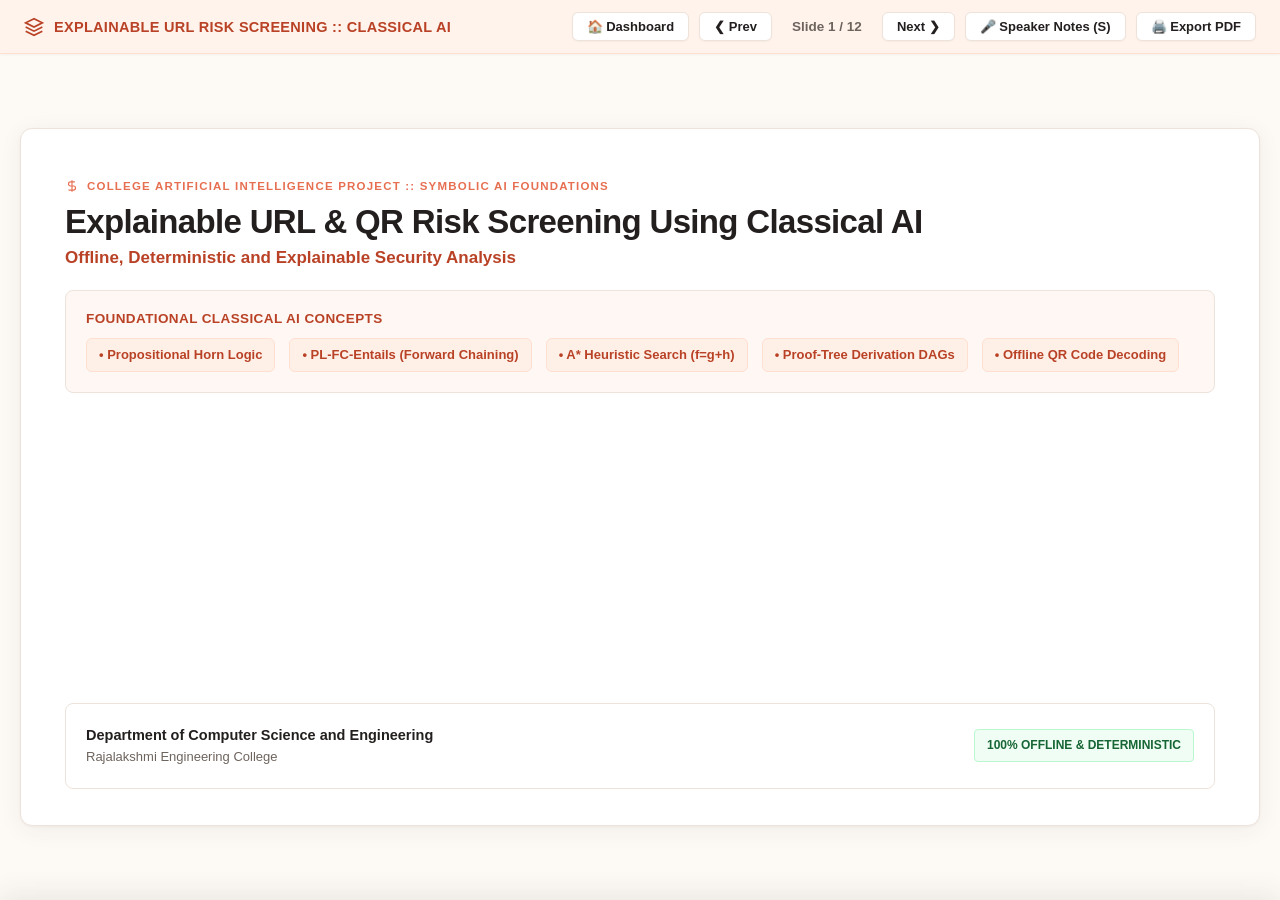
<file: docs/presentation.html>
<!DOCTYPE html>
<html lang="en">
<head>
  <meta charset="UTF-8">
  <meta name="viewport" content="width=device-width, initial-scale=1.0">
  <title>Explainable URL & QR Risk Screening Using Classical AI — 12-Slide Viva Presentation</title>
  <style>
    :root {
      --bg-color: #fdfaf6;
      --card-bg: #ffffff;
      --card-subtle: #fff7f3;
      --card-border: #ede3da;
      --text-white: #231f1e;
      --text-muted: #6e645e;
      --peach: #e76f51;
      --peach-dark: #b94226;
      --peach-light: #ffdfd0;
      --peach-tint: #fff0e7;
      --emerald: #166534;
      --emerald-bg: #f0fdf4;
      --emerald-border: #bbf7d0;
      --rose: #b91c1c;
      --rose-bg: #fef2f2;
      --rose-border: #fecaca;
      --amber: #9a3412;
      --amber-bg: #fff7ed;
      --amber-border: #fed7aa;
      --font-family: 'Inter', -apple-system, BlinkMacSystemFont, "Segoe UI", Roboto, "Helvetica Neue", Arial, sans-serif;
    }

    * {
      box-sizing: border-box;
      margin: 0;
      padding: 0;
    }

    body {
      background-color: var(--bg-color);
      color: var(--text-white);
      font-family: var(--font-family);
      min-height: 100vh;
      display: flex;
      flex-direction: column;
      overflow: hidden;
      -webkit-font-smoothing: antialiased;
    }

    /* Top Navigation Bar */
    header {
      display: flex;
      justify-content: space-between;
      align-items: center;
      padding: 12px 24px;
      background: #fff3ec;
      border-bottom: 1px solid var(--peach-light);
      z-index: 100;
      box-shadow: 0 1px 3px rgba(45, 25, 15, 0.04);
    }

    .brand {
      display: flex;
      align-items: center;
      gap: 10px;
      font-weight: 800;
      font-size: 14.5px;
      color: var(--peach-dark);
      letter-spacing: 0.3px;
    }

    .nav-controls {
      display: flex;
      align-items: center;
      gap: 10px;
    }

    .btn {
      background: #ffffff;
      border: 1px solid var(--card-border);
      color: var(--text-white);
      padding: 6px 14px;
      border-radius: 6px;
      font-size: 13px;
      font-weight: 600;
      cursor: pointer;
      display: inline-flex;
      align-items: center;
      gap: 6px;
      transition: all 0.15s;
      text-decoration: none;
      box-shadow: 0 1px 2px rgba(45, 25, 15, 0.04);
    }

    .btn:hover {
      border-color: var(--peach);
      color: var(--peach);
      background: var(--card-subtle);
    }

    .btn.active {
      background: var(--peach);
      border-color: var(--peach-dark);
      color: #ffffff;
    }

    .slide-counter {
      font-size: 13.5px;
      font-weight: 700;
      color: var(--text-muted);
      min-width: 90px;
      text-align: center;
    }

    /* Main Deck Container */
    #deck-container {
      flex: 1;
      position: relative;
      display: flex;
      align-items: center;
      justify-content: center;
      padding: 20px;
    }

    .slide {
      display: none;
      width: 100%;
      max-width: 1240px;
      aspect-ratio: 16 / 9;
      background: var(--card-bg);
      border: 1px solid var(--card-border);
      border-radius: 12px;
      padding: 36px 44px;
      position: relative;
      box-shadow: 0 4px 24px rgba(45, 25, 15, 0.06), 0 1px 3px rgba(45, 25, 15, 0.04);
      overflow-y: auto;
      flex-direction: column;
    }

    .slide.active {
      display: flex;
    }

    /* Slide Header */
    .slide-header {
      margin-bottom: 22px;
    }

    .slide-category {
      font-size: 11.5px;
      font-weight: 800;
      color: var(--peach);
      letter-spacing: 1.2px;
      text-transform: uppercase;
      margin-bottom: 6px;
      display: flex;
      align-items: center;
      gap: 8px;
    }

    .slide-title {
      font-size: 27px;
      font-weight: 800;
      color: var(--text-white);
      line-height: 1.25;
      letter-spacing: -0.02em;
    }

    .slide-subtitle {
      font-size: 15.5px;
      color: var(--peach-dark);
      margin-top: 5px;
      font-weight: 600;
    }

    /* Layout Grid */
    .grid-2 {
      display: grid;
      grid-template-columns: 1fr 1fr;
      gap: 22px;
      flex: 1;
    }

    .grid-3 {
      display: grid;
      grid-template-columns: 1fr 1fr 1fr;
      gap: 18px;
      flex: 1;
    }

    /* Cards */
    .card {
      background: var(--card-subtle);
      border: 1px solid var(--card-border);
      border-radius: 8px;
      padding: 20px;
      display: flex;
      flex-direction: column;
    }

    .card-title {
      font-size: 13.5px;
      font-weight: 700;
      color: var(--peach-dark);
      letter-spacing: 0.4px;
      text-transform: uppercase;
      margin-bottom: 12px;
      display: flex;
      align-items: center;
      gap: 8px;
    }

    .card-body {
      font-size: 13.5px;
      line-height: 1.6;
      color: var(--text-white);
    }

    .card-body ul {
      list-style-position: inside;
      margin-left: 4px;
    }

    .card-body li {
      margin-bottom: 8px;
    }

    /* Callout Banner */
    .callout {
      background: var(--peach-tint);
      border: 1.5px solid var(--peach);
      border-radius: 8px;
      padding: 12px 18px;
      font-size: 13.5px;
      font-weight: 600;
      color: var(--text-white);
      margin-top: auto;
      display: flex;
      align-items: center;
      gap: 12px;
    }

    .callout.rose {
      background: var(--rose-bg);
      border-color: var(--rose);
      color: var(--rose);
    }

    .callout.emerald {
      background: var(--emerald-bg);
      border-color: var(--emerald);
      color: var(--emerald);
    }

    /* Tables */
    table.data-table {
      width: 100%;
      border-collapse: collapse;
      font-size: 12.5px;
      margin-top: 8px;
    }

    table.data-table th {
      background: #fbf5ef;
      color: var(--peach-dark);
      font-weight: 700;
      text-align: left;
      padding: 9px 12px;
      border: 1px solid var(--card-border);
    }

    table.data-table td {
      padding: 8px 12px;
      border: 1px solid var(--card-border);
      color: var(--text-white);
      background: #ffffff;
    }

    table.data-table tr:nth-child(even) td {
      background: var(--card-subtle);
    }

    .badge {
      display: inline-block;
      padding: 3px 8px;
      border-radius: 4px;
      font-size: 11px;
      font-weight: 700;
      text-transform: uppercase;
    }

    .badge.safe { background: var(--emerald-bg); color: var(--emerald); border: 1px solid var(--emerald-border); }
    .badge.high-risk { background: var(--rose-bg); color: var(--rose); border: 1px solid var(--rose-border); }
    .badge.suspicious { background: var(--amber-bg); color: var(--amber); border: 1px solid var(--amber-border); }
    .badge.review { background: var(--peach-tint); color: var(--peach-dark); border: 1px solid var(--peach-light); }

    /* SVG Containers */
    .svg-container {
      width: 100%;
      display: flex;
      justify-content: center;
      align-items: center;
      margin: 10px 0;
    }

    svg {
      max-width: 100%;
      height: auto;
    }

    /* Speaker Notes Drawer */
    #notes-drawer {
      position: fixed;
      bottom: 0;
      left: 0;
      right: 0;
      background: #ffffff;
      border-top: 2.5px solid var(--peach);
      padding: 16px 28px;
      box-shadow: 0 -8px 24px rgba(45, 25, 15, 0.08);
      z-index: 200;
      transform: translateY(100%);
      transition: transform 0.25s ease-in-out;
      max-height: 200px;
      overflow-y: auto;
    }

    #notes-drawer.open {
      transform: translateY(0);
    }

    .notes-header {
      display: flex;
      justify-content: space-between;
      align-items: center;
      margin-bottom: 6px;
    }

    .notes-title {
      font-size: 12.5px;
      font-weight: 800;
      color: var(--peach-dark);
      text-transform: uppercase;
      letter-spacing: 0.8px;
    }

    .notes-content {
      font-size: 14.5px;
      line-height: 1.6;
      color: var(--text-white);
      font-style: italic;
    }

    pre, code {
      font-family: ui-monospace, SFMono-Regular, Menlo, Monaco, Consolas, monospace;
      font-size: 12px;
    }

    pre {
      background: #ffffff;
      border: 1px solid var(--card-border);
      padding: 10px 12px;
      border-radius: 6px;
      color: var(--peach-dark);
      overflow-x: auto;
      margin: 6px 0;
    }

    @media print {
      body {
        background: #ffffff !important;
        -webkit-print-color-adjust: exact;
        print-color-adjust: exact;
        overflow: visible;
      }
      header, #notes-drawer {
        display: none !important;
      }
      #deck-container {
        padding: 0;
        display: block;
      }
      .slide {
        display: flex !important;
        page-break-after: always;
        margin-bottom: 40px;
        box-shadow: none;
        border: 1px solid #ddd;
      }
    }
  </style>
</head>
<body>

  <!-- Header Navigation -->
  <header>
    <div class="brand">
      <svg width="20" height="20" viewBox="0 0 24 24" fill="none" stroke="currentColor" stroke-width="2">
        <polygon points="12 2 2 7 12 12 22 7 12 2"></polygon>
        <polyline points="2 17 12 22 22 17"></polyline>
        <polyline points="2 12 12 17 22 12"></polyline>
      </svg>
      EXPLAINABLE URL RISK SCREENING :: CLASSICAL AI
    </div>
    <div class="nav-controls">
      <a href="/" class="btn">🏠 Dashboard</a>
      <button class="btn" id="prev-btn" onclick="prevSlide()">❮ Prev</button>
      <div class="slide-counter" id="slide-num">Slide 1 / 12</div>
      <button class="btn" id="next-btn" onclick="nextSlide()">Next ❯</button>
      <button class="btn" id="notes-toggle-btn" onclick="toggleNotes()">🎤 Speaker Notes (S)</button>
      <button class="btn" onclick="window.print()">🖨️ Export PDF</button>
    </div>
  </header>

  <!-- Deck Container -->
  <main id="deck-container">

    <!-- SLIDE 1 -->
    <section class="slide active" id="slide-1" data-notes="Our project is an offline URL and QR risk-screening system based entirely on classical and symbolic AI. Instead of using machine learning, we represent URL characteristics as logical facts and use Horn-rule forward chaining to derive security patterns. We additionally use A* search for detecting possible brand typosquatting.">
      <div class="slide-header" style="margin-top: 14px;">
        <span class="slide-category">
          <svg width="14" height="14" viewBox="0 0 24 24" fill="none" stroke="currentColor" stroke-width="2"><path d="M12 2v20M17 5H9.5a3.5 3.5 0 0 0 0 7h5a3.5 3.5 0 0 1 0 7H6"/></svg>
          College Artificial Intelligence Project :: Symbolic AI Foundations
        </span>
        <h1 class="slide-title" style="font-size: 33px; margin-top: 8px;">Explainable URL & QR Risk Screening Using Classical AI</h1>
        <div class="slide-subtitle" style="font-size: 17px;">Offline, Deterministic and Explainable Security Analysis</div>
      </div>

      <div class="card" style="margin-bottom: 20px;">
        <div class="card-title">Foundational Classical AI Concepts</div>
        <div class="card-body" style="display: flex; gap: 14px; flex-wrap: wrap; font-size: 13px;">
          <span style="background: var(--peach-tint); border: 1px solid var(--peach-light); padding: 6px 12px; border-radius: 6px; color: var(--peach-dark); font-weight: 700;">• Propositional Horn Logic</span>
          <span style="background: var(--peach-tint); border: 1px solid var(--peach-light); padding: 6px 12px; border-radius: 6px; color: var(--peach-dark); font-weight: 700;">• PL-FC-Entails (Forward Chaining)</span>
          <span style="background: var(--peach-tint); border: 1px solid var(--peach-light); padding: 6px 12px; border-radius: 6px; color: var(--peach-dark); font-weight: 700;">• A* Heuristic Search (f=g+h)</span>
          <span style="background: var(--peach-tint); border: 1px solid var(--peach-light); padding: 6px 12px; border-radius: 6px; color: var(--peach-dark); font-weight: 700;">• Proof-Tree Derivation DAGs</span>
          <span style="background: var(--peach-tint); border: 1px solid var(--peach-light); padding: 6px 12px; border-radius: 6px; color: var(--peach-dark); font-weight: 700;">• Offline QR Code Decoding</span>
        </div>
      </div>

      <div class="card" style="margin-top: auto; border-color: var(--card-border); background: #ffffff;">
        <div class="card-body" style="display: flex; justify-content: space-between; align-items: center;">
          <div>
            <div style="font-weight: 800; color: var(--text-white); font-size: 14.5px;">Department of Computer Science and Engineering</div>
            <div style="color: var(--text-muted); font-size: 13px;">Rajalakshmi Engineering College</div>
          </div>
          <div style="text-align: right;">
            <span class="badge safe" style="font-size: 12px; padding: 6px 12px;">100% Offline & Deterministic</span>
          </div>
        </div>
      </div>
    </section>

    <!-- SLIDE 2 -->
    <section class="slide" id="slide-2" data-notes="The main problem we address is not trying to detect every malicious URL in existence. Instead, we focus on deterministic structural analysis. The system should explain exactly which URL characteristics caused a security pattern to be derived.">
      <div class="slide-header">
        <span class="slide-category">CONTEXT & MOTIVATION</span>
        <h2 class="slide-title">Problem Statement</h2>
      </div>

      <div class="grid-2">
        <div class="card">
          <div class="card-title">Threat Landscape & Modern Limitations</div>
          <div class="card-body">
            <ul>
              <li>Suspicious URLs and phishing links are ubiquitously spread via direct links and mobile QR codes.</li>
              <li>Surface appearance fails to reveal structural attack indicators (e.g. credential masking via <code>@</code>, direct IP hosts, unconventional ports).</li>
              <li>Existing industry solutions depend heavily on:
                <ul style="margin-top: 6px; margin-left: 20px;">
                  <li>Opaque, black-box Machine Learning models</li>
                  <li>Live external threat intelligence feeds</li>
                  <li>Live DNS resolutions and network crawlers</li>
                  <li>Cloud API dependencies</li>
                </ul>
              </li>
            </ul>
          </div>
        </div>

        <div class="card">
          <div class="card-title">The Air-Gapped & Explainability Gap</div>
          <div class="card-body">
            <ul>
              <li>Cloud and DNS-reliant approaches fail in privacy-sensitive, air-gapped, or low-connectivity environments.</li>
              <li>Neural networks and statistical classifiers output probabilistic scores without causal logical proof.</li>
              <li style="margin-top: 14px; font-weight: 700; color: var(--peach-dark);">Core Engineering Question:</li>
              <p style="background: #ffffff; border-left: 3px solid var(--peach); padding: 10px; margin-top: 6px; border-radius: 4px; font-size: 13px;">
                "How can a URL or QR-encoded link be analyzed completely locally using Classical AI techniques and produce an explainable security verdict?"
              </p>
            </ul>
          </div>
        </div>
      </div>

      <div class="callout" style="margin-top: 18px;">
        <svg width="20" height="20" viewBox="0 0 24 24" fill="none" stroke="currentColor" stroke-width="2"><circle cx="12" cy="12" r="10"></circle><line x1="12" y1="16" x2="12" y2="12"></line><line x1="12" y1="8" x2="12.01" y2="8"></line></svg>
        Focus: Deterministic structural analysis with verifiable causal proof, not probabilistic guessing.
      </div>
    </section>

    <!-- SLIDE 3 -->
    <section class="slide" id="slide-3" data-notes="Our objectives were not only detection, but also explainability and reproducibility. Given the same input, the system should produce the same facts, deductions and verdict every time.">
      <div class="slide-header">
        <span class="slide-category">GOALS & ARCHITECTURAL TARGETS</span>
        <h2 class="slide-title">System Objectives</h2>
      </div>

      <div class="grid-2">
        <div class="card">
          <div class="card-title">Symbolic Reasoning Objectives</div>
          <div class="card-body">
            <ul>
              <li><strong>1. Completely Offline Execution:</strong> Zero network transmission, DNS queries, or external threat APIs.</li>
              <li><strong>2. Lexical Fact Extraction:</strong> Deterministically extract positive propositional facts from RFC 3986 components.</li>
              <li><strong>3. Horn Clause Knowledge Base:</strong> Model cybersecurity axioms strictly as positive definite Horn clauses.</li>
              <li><strong>4. Forward Chaining:</strong> Apply classical <code>PL-FC-Entails</code> to derive security patterns with full provenance.</li>
              <li><strong>5. A* Heuristic Search:</strong> Discover brand typosquatting via optimal string edit pathfinding.</li>
            </ul>
          </div>
        </div>

        <div class="card">
          <div class="card-title">Explainability & Practical Delivery</div>
          <div class="card-body">
            <ul>
              <li><strong>6. Categorical Risk Verdicts:</strong> Resolve patterns to discrete categories: <code>SAFE</code>, <code>REVIEW</code>, <code>SUSPICIOUS</code>, <code>HIGH RISK</code>.</li>
              <li><strong>7. Explainable Proof Trees:</strong> Synthesize causal derivation trees answering "Why was this verdict assigned?".</li>
              <li><strong>8. Offline QR Code Decoding:</strong> Local 2D matrix extraction providing semantic parity with direct URL entry.</li>
              <li><strong>9. Strict Determinism:</strong> Identical inputs produce identical facts, proofs, and verdicts every execution.</li>
            </ul>
          </div>
        </div>
      </div>

      <div class="callout emerald" style="margin-top: 18px;">
        <svg width="20" height="20" viewBox="0 0 24 24" fill="none" stroke="currentColor" stroke-width="2"><polyline points="20 6 9 17 4 12"></polyline></svg>
        Every single objective was fulfilled and validated by our automated test suite across 10 engineering phases.
      </div>
    </section>

    <!-- SLIDE 4 -->
    <section class="slide" id="slide-4" data-notes="Notice the fundamental separation of concerns: A* is strictly upstream feature discovery. A* does not produce a risk verdict. It discovers whether an observed label transforms into a known brand. Forward Chaining takes that fact and performs the actual cybersecurity reasoning.">
      <div class="slide-header">
        <span class="slide-category">SOLUTION DESIGN</span>
        <h2 class="slide-title">Proposed Solution: Dual Classical AI Architecture</h2>
      </div>

      <div class="svg-container">
        <svg viewBox="0 0 950 240" fill="none" xmlns="http://www.w3.org/2000/svg">
          <rect x="5" y="5" width="940" height="230" rx="10" fill="#fffdfb" stroke="#ede3da" stroke-width="1.5"/>
          <rect x="25" y="30" width="130" height="50" rx="6" fill="#ffffff" stroke="#e76f51" stroke-width="1.5"/>
          <text x="90" y="52" fill="#231f1e" font-size="12" font-weight="700" text-anchor="middle">Input Link</text>
          <text x="90" y="68" fill="#6e645e" font-size="10" text-anchor="middle">URL / QR Image</text>

          <rect x="185" y="30" width="130" height="50" rx="6" fill="#ffffff" stroke="#e76f51" stroke-width="1.5"/>
          <text x="250" y="52" fill="#231f1e" font-size="12" font-weight="700" text-anchor="middle">RFC 3986 Parser</text>
          <text x="250" y="68" fill="#6e645e" font-size="10" text-anchor="middle">Lexical Split</text>

          <rect x="345" y="30" width="130" height="50" rx="6" fill="#ffffff" stroke="#e76f51" stroke-width="1.5"/>
          <text x="410" y="52" fill="#231f1e" font-size="12" font-weight="700" text-anchor="middle">Fact Generator</text>
          <text x="410" y="68" fill="#6e645e" font-size="10" text-anchor="middle">Positive Literals</text>

          <rect x="345" y="145" width="150" height="60" rx="6" fill="#fff5ef" stroke="#e76f51" stroke-width="2"/>
          <text x="420" y="168" fill="#b94226" font-size="12" font-weight="800" text-anchor="middle">A* Heuristic Search</text>
          <text x="420" y="184" fill="#231f1e" font-size="10" text-anchor="middle">Secondary AI: Typosquatting</text>
          <text x="420" y="196" fill="#6e645e" font-size="9" text-anchor="middle">f(n) = g(n) + h(n)</text>

          <rect x="525" y="30" width="140" height="50" rx="6" fill="#ffffff" stroke="#e76f51" stroke-width="1.5"/>
          <text x="595" y="52" fill="#231f1e" font-size="12" font-weight="700" text-anchor="middle">Knowledge Base</text>
          <text x="595" y="68" fill="#6e645e" font-size="10" text-anchor="middle">Definite Horn Clauses</text>

          <rect x="525" y="145" width="160" height="60" rx="6" fill="#fff5ef" stroke="#e76f51" stroke-width="2"/>
          <text x="605" y="168" fill="#b94226" font-size="12" font-weight="800" text-anchor="middle">PL-FC-Entails Engine</text>
          <text x="605" y="184" fill="#231f1e" font-size="10" text-anchor="middle">Primary AI: Forward Chaining</text>
          <text x="605" y="196" fill="#6e645e" font-size="9" text-anchor="middle">FIFO Agenda + Count Table</text>

          <rect x="745" y="85" width="170" height="70" rx="6" fill="#f0fdf4" stroke="#166534" stroke-width="2"/>
          <text x="830" y="112" fill="#166534" font-size="12" font-weight="800" text-anchor="middle">Evaluator & Proof Tree</text>
          <text x="830" y="128" fill="#231f1e" font-size="10" text-anchor="middle">Categorical Verdict + DAG</text>
          <text x="830" y="143" fill="#166534" font-size="10" font-weight="700" text-anchor="middle">SAFE / REVIEW / HIGH RISK</text>

          <path d="M155 55 L185 55" stroke="#e76f51" stroke-width="2"/>
          <path d="M315 55 L345 55" stroke="#e76f51" stroke-width="2"/>
          <path d="M475 55 L525 55" stroke="#e76f51" stroke-width="2"/>
          <path d="M410 80 L410 145" stroke="#e76f51" stroke-width="2" stroke-dasharray="4 2"/>
          <path d="M495 175 L525 175" stroke="#e76f51" stroke-width="2"/>
          <path d="M595 80 L595 145" stroke="#e76f51" stroke-width="2"/>
          <path d="M685 175 L715 175 L715 120 L745 120" stroke="#166534" stroke-width="2"/>
        </svg>
      </div>

      <div class="callout" style="font-size: 14.5px; margin-top: auto;">
        <svg width="24" height="24" viewBox="0 0 24 24" fill="none" stroke="currentColor" stroke-width="2"><path d="M12 2l3.09 6.26L22 9.27l-5 4.87 1.18 6.88L12 17.77l-6.18 3.25L7 14.14 2 9.27l6.91-1.01L12 2z"></path></svg>
        <strong>KEY PRINCIPLE:</strong> A* identifies possible brand similarity; Forward Chaining performs the security reasoning.
      </div>
    </section>

    <!-- SLIDE 5 -->
    <section class="slide" id="slide-5" data-notes="Here is our complete system architecture. Notice how every phase is decoupled. The QR decoder is strictly an input adapter. The URL parser decomposes the URL according to RFC 3986. The fact generator asserts ground literals. Forward Chaining derives security patterns, and the Risk Evaluator produces a deterministic categorical verdict.">
      <div class="slide-header">
        <span class="slide-category">FULL SYSTEM SPECIFICATION</span>
        <h2 class="slide-title">System Architecture: Module Breakdown</h2>
      </div>

      <div class="grid-3">
        <div class="card">
          <div class="card-title">1. Input & Parsing</div>
          <div class="card-body">
            <ul>
              <li><strong>Direct URL:</strong> Raw string input.</li>
              <li><strong>Offline QR:</strong> Local OpenCV 2D matrix decoding. Validates URL scheme.</li>
              <li><strong>RFC 3986 Parser:</strong> Lexical split into scheme, host, port, path, query, authority userinfo.</li>
              <li><strong>IP Detector:</strong> Zero-network IPv4/IPv6 classification.</li>
            </ul>
          </div>
        </div>

        <div class="card">
          <div class="card-title">2. Symbolic Reasoning</div>
          <div class="card-body">
            <ul>
              <li><strong>Fact Generator:</strong> 12 positive base Horn literals + evidence.</li>
              <li><strong>A* Typosquatting:</strong> Discrete string edit search ($g \le 2$). Emits <code>brand_typosquatting_detected</code>.</li>
              <li><strong>Knowledge Base:</strong> Declarative registry of definite Horn clauses ($P_1 \land \dots \land P_n \to Q$).</li>
              <li><strong>PL-FC-Entails:</strong> FIFO agenda, premise indexing, count tables.</li>
            </ul>
          </div>
        </div>

        <div class="card">
          <div class="card-title">3. Evaluation & UI</div>
          <div class="card-body">
            <ul>
              <li><strong>Risk Evaluator:</strong> Deterministic max-severity mapping:
                <div style="margin-top: 4px; font-size: 12px;">
                  CRITICAL $\to$ HIGH RISK<br>
                  HIGH $\to$ SUSPICIOUS<br>
                  MEDIUM/LOW $\to$ REVIEW<br>
                  Clean Profile $\to$ SAFE
                </div>
              </li>
              <li><strong>Proof Tree:</strong> Recursive derivation DAG with concrete evidence.</li>
              <li><strong>Web UI:</strong> Presentation layer only.</li>
            </ul>
          </div>
        </div>
      </div>

      <div class="callout" style="margin-top: 18px;">
        <svg width="20" height="20" viewBox="0 0 24 24" fill="none" stroke="currentColor" stroke-width="2"><rect x="3" y="11" width="18" height="11" rx="2" ry="2"></rect><path d="M7 11V7a5 5 0 0 1 10 0v4"></path></svg>
        <strong>100% LOCAL ANALYSIS:</strong> Absolutely no DNS lookups, external HTTP requests, or remote threat intelligence queries.
      </div>
    </section>

    <!-- SLIDE 6 -->
    <section class="slide" id="slide-6" data-notes="The project is fundamentally symbolic. The URL is converted into propositions such as hostname_is_ip_address or path_contains_sensitive_keyword. Horn clauses describe relationships between these propositions, and Forward Chaining derives higher-level security patterns.">
      <div class="slide-header">
        <span class="slide-category">AI FOUNDATIONS</span>
        <h2 class="slide-title">Classical AI Techniques Breakdown</h2>
      </div>

      <table class="data-table">
        <thead>
          <tr>
            <th style="width: 25%;">Technique</th>
            <th style="width: 25%;">System Role</th>
            <th>Implementation Details</th>
          </tr>
        </thead>
        <tbody>
          <tr>
            <td><strong>Propositional Logic</strong></td>
            <td>Percept Representation</td>
            <td>Encodes observable URL characteristics as atomic positive literals (e.g. <code>hostname_is_ip_address</code>).</td>
          </tr>
          <tr>
            <td><strong>Definite Horn Clauses</strong></td>
            <td>Knowledge Base Axioms</td>
            <td>Formal rules of the form $P_1 \land P_2 \land \dots \land P_n \implies Q$ with annotated severities.</td>
          </tr>
          <tr>
            <td><strong>Forward Chaining</strong></td>
            <td><strong>Primary AI Algorithm</strong></td>
            <td><code>PL-FC-Entails</code> with FIFO agenda queue, count tables, premise-to-rule indexing, and causal provenance.</td>
          </tr>
          <tr>
            <td><strong>A* Heuristic Search</strong></td>
            <td><strong>Secondary AI Algorithm</strong></td>
            <td>Optimal string edit pathfinding ($f=g+h$) with admissible Manhattan length-discrepancy heuristic.</td>
          </tr>
          <tr>
            <td><strong>Proof Tree Synthesis</strong></td>
            <td>Explainable AI (XAI)</td>
            <td>Reconstructs recursive derivation DAGs answering "Why was this verdict assigned?".</td>
          </tr>
        </tbody>
      </table>

      <div class="callout rose" style="margin-top: 14px;">
        <svg width="20" height="20" viewBox="0 0 24 24" fill="none" stroke="currentColor" stroke-width="2"><circle cx="12" cy="12" r="10"></circle><line x1="15" y1="9" x2="9" y2="15"></line><line x1="9" y1="9" x2="15" y2="15"></line></svg>
        <strong>STRICT BOUNDARY:</strong> ZERO Machine Learning, Deep Learning, Computer Vision models, or LLMs.
      </div>
    </section>

    <!-- SLIDE 7 -->
    <section class="slide" id="slide-7" data-notes="The important point is that the rules themselves contain the security knowledge. Forward Chaining doesn't know that a direct IP combined with a login path is suspicious by itself; that relationship is explicitly encoded in the knowledge base.">
      <div class="slide-header">
        <span class="slide-category">FORMAL REASONING</span>
        <h2 class="slide-title">Knowledge Representation Using Horn Clauses</h2>
      </div>

      <div class="grid-2">
        <div class="card">
          <div class="card-title">Definite Horn Clause Structure</div>
          <div class="card-body">
            <p>Formal mathematical representation:</p>
            <pre>P₁ ∧ P₂ ∧ ... ∧ Pₙ  ⇒  Q</pre>
            <ul>
              <li><strong>Positive Atomic Literals:</strong> Negation ($\neg$) is strictly prohibited in premises and conclusions.</li>
              <li><strong>Singular Head:</strong> Exactly one positive literal in conclusion $Q$.</li>
              <li><strong>Severity Association:</strong> Each rule mapped to immutable severity: <code>CRITICAL</code>, <code>HIGH</code>, <code>MEDIUM</code>, <code>LOW</code>, or <code>NONE</code>.</li>
            </ul>
            <div style="margin-top: 12px; background: #ffffff; padding: 10px; border-radius: 6px; border: 1px solid var(--card-border);">
              <span style="color: var(--peach-dark); font-weight: 700;">Example Horn Rule:</span>
              <pre style="margin: 4px 0 0 0;">hostname_is_ip_address
∧ path_contains_sensitive_keyword
  ⇒ pattern_credential_harvesting_on_ip [CRITICAL]</pre>
            </div>
          </div>
        </div>

        <div class="card">
          <div class="card-title">Knowledge Base Rule Catalog</div>
          <div class="card-body" style="font-size: 12px;">
            <ul style="list-style: none; margin-left: 0;">
              <li>🚨 <strong>R1:</strong> IP + Sensitive Keyword $\implies$ Credential Harvesting [CRITICAL]</li>
              <li>🚨 <strong>R2:</strong> Authority Userinfo ('@') $\implies$ Credential Masking [CRITICAL]</li>
              <li>⚠️ <strong>R3:</strong> Typosquatting + HTTP $\implies$ Insecure Impersonation [HIGH]</li>
              <li>🚨 <strong>R4:</strong> Typosquatting + Sensitive Keyword $\implies$ Targeted Phishing [CRITICAL]</li>
              <li>⚠️ <strong>R5:</strong> Redirect Parameter + Subdomains $\implies$ Obfuscated Redirect [HIGH]</li>
              <li>🚨 <strong>R6:</strong> Double Extension $\implies$ Executable Masquerading [CRITICAL]</li>
              <li>🚨 <strong>R7:</strong> Abnormal Scheme (javascript:, data:) $\implies$ Script Context [CRITICAL]</li>
              <li>ℹ️ <strong>R8:</strong> HTTP Insecure Transport (Benign Path) [LOW]</li>
              <li>ℹ️ <strong>R9:</strong> Non-Standard Network Port [MEDIUM]</li>
              <li>✅ <strong>R10:</strong> Clean Baseline Profile (11 Clean Indicators) [NONE]</li>
            </ul>
          </div>
        </div>
      </div>

      <div class="callout" style="margin-top: 16px;">
        <svg width="20" height="20" viewBox="0 0 24 24" fill="none" stroke="currentColor" stroke-width="2"><path d="M14 2H6a2 2 0 0 0-2 2v16a2 2 0 0 0 2 2h12a2 2 0 0 0 2-2V8z"></path><polyline points="14 2 14 8 20 8"></polyline><line x1="16" y1="13" x2="8" y2="13"></line><line x1="16" y1="17" x2="8" y2="17"></line><polyline points="10 9 9 9 8 9"></polyline></svg>
        The Knowledge Base holds expert cybersecurity axioms; Forward Chaining mechanically deduces their logical consequences.
      </div>
    </section>

    <!-- SLIDE 8 -->
    <section class="slide" id="slide-8" data-notes="Forward Chaining derives what logically follows from the facts and rules; it does not predict. Notice how count tables ensure linear time execution, and our derivation trace records exact provenance for the proof tree.">
      <div class="slide-header">
        <span class="slide-category">PRIMARY AI INFERENCE ENGINE</span>
        <h2 class="slide-title">PL-FC-Entails (Forward Chaining)</h2>
      </div>

      <div class="grid-2">
        <div class="card">
          <div class="card-title">Classical Algorithm Walkthrough</div>
          <div class="card-body">
            <svg viewBox="0 0 450 200" fill="none" xmlns="http://www.w3.org/2000/svg">
              <rect x="10" y="10" width="120" height="35" rx="4" fill="#ffffff" stroke="#e76f51"/>
              <text x="70" y="32" fill="#231f1e" font-size="10" font-weight="700" text-anchor="middle">Initial Facts</text>

              <path d="M130 27 L160 27" stroke="#e76f51" stroke-width="1.5"/>

              <rect x="160" y="10" width="130" height="35" rx="4" fill="#fff5ef" stroke="#e76f51"/>
              <text x="225" y="32" fill="#b94226" font-size="10" font-weight="700" text-anchor="middle">Agenda (FIFO Queue)</text>

              <path d="M225 45 L225 70" stroke="#e76f51" stroke-width="1.5"/>

              <rect x="150" y="70" width="150" height="35" rx="4" fill="#ffffff" stroke="#e76f51"/>
              <text x="225" y="92" fill="#231f1e" font-size="10" text-anchor="middle">Pop Symbol 'p'</text>

              <path d="M225 105 L225 130" stroke="#e76f51" stroke-width="1.5"/>

              <rect x="130" y="130" width="190" height="40" rx="4" fill="#ffffff" stroke="#e76f51"/>
              <text x="225" y="147" fill="#231f1e" font-size="9" text-anchor="middle">For each rule r containing p:</text>
              <text x="225" y="161" fill="#b94226" font-size="9" font-weight="700" text-anchor="middle">count[r] = count[r] - 1</text>

              <path d="M320 150 L350 150" stroke="#166534" stroke-width="1.5"/>

              <rect x="350" y="130" width="90" height="40" rx="4" fill="#f0fdf4" stroke="#166534"/>
              <text x="395" y="147" fill="#166534" font-size="9" font-weight="700" text-anchor="middle">count[r] == 0?</text>
              <text x="395" y="161" fill="#166534" font-size="8" text-anchor="middle">Push Q to Agenda</text>
            </svg>
            <div style="font-size: 11.5px; color: var(--text-muted); margin-top: 4px;">
              Properties: Sound, Complete, Linear Time $O(N)$, Strictly Monotonic.
            </div>
          </div>
        </div>

        <div class="card">
          <div class="card-title">Concrete Derivation Trace</div>
          <div class="card-body">
            <p><strong>Observed Link:</strong> <code>https://192.168.1.10/login</code></p>
            <div style="margin: 8px 0; background: #ffffff; padding: 10px; border-radius: 6px; border: 1px solid var(--card-border);">
              <div style="color: var(--peach-dark); font-weight: 700; font-size: 12px;">1. Facts Extracted:</div>
              <div style="color: var(--text-white); font-size: 11px; margin-left: 10px;">• hostname_is_ip_address<br>• path_contains_sensitive_keyword</div>

              <div style="color: var(--peach-dark); font-weight: 700; font-size: 12px; margin-top: 6px;">2. Horn Evaluation:</div>
              <div style="color: var(--text-white); font-size: 11px; margin-left: 10px;">Rule: RULE_IP_AND_SENSITIVE_KEYWORD<br>count[rule] decrements: 2 $\to$ 1 $\to$ 0 (Fired!)</div>

              <div style="color: var(--rose); font-weight: 700; font-size: 12px; margin-top: 6px;">3. Entailed Conclusion:</div>
              <div style="color: var(--rose); font-size: 11px; margin-left: 10px;">pattern_credential_harvesting_on_ip [CRITICAL]<br>Categorical Verdict: <strong>HIGH RISK</strong></div>
            </div>
          </div>
        </div>
      </div>

      <div class="callout" style="margin-top: 16px;">
        <svg width="20" height="20" viewBox="0 0 24 24" fill="none" stroke="currentColor" stroke-width="2"><polyline points="20 6 9 17 4 12"></polyline></svg>
        <strong>VIVA LINE:</strong> "Forward Chaining derives what logically follows from the facts and rules; it does not predict."
      </div>
    </section>

    <!-- SLIDE 9 -->
    <section class="slide" id="slide-9" data-notes="A* is our secondary AI algorithm. It solves the string edit distance problem between the hostname label and our brand lexicon. Notice that our heuristic is admissible because no operation costing 1 can reduce the length difference by more than 1. And remember: A* never assigns HIGH RISK; it only asserts brand_typosquatting_detected.">
      <div class="slide-header">
        <span class="slide-category">SECONDARY AI SEARCH ENGINE</span>
        <h2 class="slide-title">A* Heuristic Search for Typosquatting</h2>
      </div>

      <div class="grid-2">
        <div class="card">
          <div class="card-title">State Space & Admissible Heuristic</div>
          <div class="card-body">
            <ul>
              <li><strong>State Representation:</strong> $n = (i, j)$ tracking positions in source label and target brand.</li>
              <li><strong>Cost Function:</strong> $f(n) = g(n) + h(n)$</li>
              <li><strong>Discrete Edit Costs:</strong>
                <table class="data-table" style="margin-top: 4px; font-size: 11px;">
                  <tr><th>Operation</th><th>Cost</th><th>Effect</th></tr>
                  <tr><td>MATCH</td><td>0</td><td>Exact character match</td></tr>
                  <tr><td>SUBSTITUTE</td><td>1</td><td>Character substitution</td></tr>
                  <tr><td>INSERT / DELETE</td><td>1</td><td>Length modification</td></tr>
                  <tr><td>TRANSPOSITION</td><td>1</td><td>Adjacent swap (Damerau)</td></tr>
                </table>
              </li>
              <li style="margin-top: 8px;"><strong>Heuristic $h(i, j)$:</strong> $|(|source|-i) - (|target|-j)|$
                <div style="font-size: 11px; color: var(--peach-dark);">Proven Admissible: Single operations alter length discrepancy by at most 1 unit; $h(n) \le h^*(n)$ always!</div>
              </li>
            </ul>
          </div>
        </div>

        <div class="card">
          <div class="card-title">Execution: g00gle.com $\to$ google</div>
          <div class="card-body">
            <div style="background: #ffffff; padding: 12px; border-radius: 6px; border: 1px solid var(--card-border);">
              <div style="font-weight: 700; color: var(--peach-dark); margin-bottom: 6px;">A* Path Search: 'g00gle' vs 'google'</div>
              <pre style="margin: 0; font-size: 11px;">
Step 1: MATCH 'g'                      [g=0]
Step 2: SUBSTITUTE '0' -> 'o'          [g=1]
Step 3: SUBSTITUTE '0' -> 'o'          [g=2]
Step 4: MATCH 'g'                      [g=2]
Step 5: MATCH 'l'                      [g=2]
Step 6: MATCH 'e'                      [g=2]
--------------------------------------------
Total Optimal Edit Cost: g(n) = 2</pre>
              <div style="margin-top: 8px; font-size: 12px; color: var(--emerald); font-weight: 700;">
                Threshold check: $g(n) \le 2 \implies$ Asserts ground fact:
                <code style="background: var(--emerald-bg); padding: 2px 6px; border-radius: 4px; color: var(--emerald); border: 1px solid var(--emerald-border);">brand_typosquatting_detected</code>
              </div>
            </div>
            <p style="font-size: 11.5px; color: var(--text-muted); margin-top: 8px;">
              *Exact brand matches (cost 0) do NOT trigger typosquatting.
            </p>
          </div>
        </div>
      </div>

      <div class="callout" style="margin-top: 16px;">
        <svg width="20" height="20" viewBox="0 0 24 24" fill="none" stroke="currentColor" stroke-width="2"><path d="M10.29 3.86L1.82 18a2 2 0 0 0 1.71 3h16.94a2 2 0 0 0 1.71-3L13.71 3.86a2 2 0 0 0-3.42 0z"></path><line x1="12" y1="9" x2="12" y2="13"></line><line x1="12" y1="17" x2="12.01" y2="17"></line></svg>
        <strong>IMPORTANT:</strong> A* does NOT produce HIGH RISK; it produces a ground fact. Forward Chaining reasons about it.
      </div>
    </section>

    <!-- SLIDE 10 -->
    <section class="slide" id="slide-10" data-notes="Here is the proof tree synthesized for g00gle.com/login. Every node answers 'Why?'. Why targeted brand phishing? Because of Rule R4, which required brand typosquatting from A* and a sensitive keyword in the path. And on the right, notice our QR integration is an input adapter; it does not implement separate security logic.">
      <div class="slide-header">
        <span class="slide-category">INTERPRETABILITY & INPUT ADAPTERS</span>
        <h2 class="slide-title">Explainability (Proof Trees) & QR Integration</h2>
      </div>

      <div class="grid-2">
        <div class="card">
          <div class="card-title">Explainable Proof Tree DAG</div>
          <div class="card-body">
            <p style="font-size: 12px; margin-bottom: 6px;">URL: <code>https://g00gle.com/login</code></p>
            <div style="background: #ffffff; padding: 12px; border-radius: 6px; border: 1px solid var(--card-border); font-family: monospace; font-size: 11px;">
              <div style="color: var(--rose); font-weight: 700;">└── pattern_targeted_brand_phishing [CRITICAL]</div>
              <div style="color: var(--peach-dark); margin-left: 14px;">├── RULE_TYPOSQUATTING_SENSITIVE_KEYWORD</div>
              <div style="color: var(--text-white); margin-left: 28px;">├── brand_typosquatting_detected [FACT]</div>
              <div style="color: var(--amber); margin-left: 42px;">└── A*: 'g00gle' $\to$ 'google', cost = 2</div>
              <div style="color: var(--text-white); margin-left: 28px;">└── path_contains_sensitive_keyword [FACT]</div>
              <div style="color: var(--text-muted); margin-left: 42px;">└── keyword = 'login'</div>
              <div style="color: var(--rose); margin-top: 6px; font-weight: 700;">Result: CRITICAL $\to$ HIGH RISK</div>
            </div>
            <div style="font-size: 11px; color: var(--text-muted); margin-top: 6px;">Every proof node links back to concrete lexical evidence.</div>
          </div>
        </div>

        <div class="card">
          <div class="card-title">Offline QR Code Pipeline</div>
          <div class="card-body">
            <ol style="margin-left: 16px; font-size: 12.5px; line-height: 1.7;">
              <li><strong>Local Ingestion:</strong> Accepts image bytes (PNG/JPG).</li>
              <li><strong>OpenCV Detection:</strong> Offline <code>QRCodeDetector</code> isolates finder patterns and decodes matrix.</li>
              <li><strong>Validation:</strong> Validates URL syntax. Non-URL text is rejected cleanly from security analysis (never marked SAFE).</li>
              <li><strong>Routing:</strong> Routes decoded URL into <code>analyze_url()</code>.</li>
            </ol>
            <div style="margin-top: 14px; background: #ffffff; border-left: 3px solid var(--peach); padding: 8px; font-size: 12px;">
              <strong>Key Design Principle:</strong> QR decoding changes the input method, not the security-analysis logic.
            </div>
          </div>
        </div>
      </div>

      <div class="callout emerald" style="margin-top: 16px;">
        <svg width="20" height="20" viewBox="0 0 24 24" fill="none" stroke="currentColor" stroke-width="2"><polyline points="20 6 9 17 4 12"></polyline></svg>
        The proof tree guarantees complete transparent provenance; no deduction is invented or hallucinated.
      </div>
    </section>

    <!-- SLIDE 11 -->
    <section class="slide" id="slide-11" data-notes="We have 130 passing tests executed in 1.1 seconds. Every test runs with an autouse socket monkeypatch that guarantees zero network calls. The benchmark table shows our 7 core test scenarios, covering clean links, direct IPs, userinfo masking, A* typosquatting with HTTPS vs HTTP, non-standard ports, and offline QR decoding.">
      <div class="slide-header">
        <span class="slide-category">VERIFICATION & METRICS</span>
        <h2 class="slide-title">Validation & Benchmark Results</h2>
      </div>

      <div class="grid-2">
        <div class="card">
          <div class="card-title">Comprehensive Test Suite (130 Tests)</div>
          <div class="card-body">
            <div style="display: flex; align-items: center; gap: 14px; margin-bottom: 12px;">
              <div style="background: var(--emerald-bg); border: 1.5px solid var(--emerald-border); border-radius: 8px; padding: 10px 18px; text-align: center;">
                <div style="font-size: 25px; font-weight: 800; color: var(--emerald);">130 / 130</div>
                <div style="font-size: 11px; font-weight: 700; color: var(--emerald);">PASSED (1.1s)</div>
              </div>
              <div style="font-size: 12px; color: var(--text-white);">
                Zero failures, zero warnings, zero network activity.
              </div>
            </div>
            <table class="data-table" style="font-size: 11px;">
              <tr><th>Component</th><th>Tests</th><th>Component</th><th>Tests</th></tr>
              <tr><td>URL Parser</td><td>13</td><td>Proof Tree</td><td>7</td></tr>
              <tr><td>Fact Generator</td><td>18</td><td>A* Search</td><td>16</td></tr>
              <tr><td>Knowledge Base</td><td>10</td><td>Web UI / API</td><td>12</td></tr>
              <tr><td>Forward Chaining</td><td>13</td><td>QR Decoder</td><td>10</td></tr>
              <tr><td>Risk Evaluator</td><td>18</td><td>E2E Benchmark</td><td>13</td></tr>
            </table>
          </div>
        </div>

        <div class="card">
          <div class="card-title">Benchmark Case Results</div>
          <div class="card-body">
            <table class="data-table" style="font-size: 11px;">
              <thead>
                <tr><th>Input Benchmark</th><th>Highest Severity</th><th>Verdict</th></tr>
              </thead>
              <tbody>
                <tr><td><code>https://example.com</code></td><td>NONE</td><td><span class="badge safe">SAFE</span></td></tr>
                <tr><td><code>https://192.168.1.10/login</code></td><td>CRITICAL</td><td><span class="badge high-risk">HIGH RISK</span></td></tr>
                <tr><td><code>https://google.com@attacker.com</code></td><td>CRITICAL</td><td><span class="badge high-risk">HIGH RISK</span></td></tr>
                <tr><td><code>http://example.com:8080/browse</code></td><td>MEDIUM</td><td><span class="badge review">REVIEW</span></td></tr>
                <tr><td><code>https://g00gle.com/login</code></td><td>CRITICAL</td><td><span class="badge high-risk">HIGH RISK</span></td></tr>
                <tr><td><code>http://paypa1.com/index</code></td><td>HIGH</td><td><span class="badge suspicious">SUSPICIOUS</span></td></tr>
                <tr><td>QR $\to$ <code>g00gle.com/login</code></td><td>CRITICAL</td><td><span class="badge high-risk">HIGH RISK</span></td></tr>
              </tbody>
            </table>
          </div>
        </div>
      </div>

      <div class="callout" style="margin-top: 14px;">
        <svg width="20" height="20" viewBox="0 0 24 24" fill="none" stroke="currentColor" stroke-width="2"><path d="M12 22s8-4 8-10V5l-8-3-8 3v7c0 6 8 10 8 10z"></path></svg>
        <strong>Zero Network Activity Enforced:</strong> All tests run under an active socket monkeypatch fixture; zero network calls.
      </div>
    </section>

    <!-- SLIDE 12 -->
    <section class="slide" id="slide-12" data-notes="The goal is not to replace real-world threat intelligence, but to demonstrate how Classical AI can perform transparent, deterministic and explainable security reasoning. Thank you, and we welcome your questions!">
      <div class="slide-header">
        <span class="slide-category">SUMMARY & WRAP-UP</span>
        <h2 class="slide-title">Conclusion, Limitations & Future Scope</h2>
      </div>

      <div class="grid-2">
        <div class="card">
          <div class="card-title">Key Accomplishments & Limitations</div>
          <div class="card-body">
            <ul>
              <li><strong>Pure Classical AI:</strong> Fully functional symbolic security screening using Horn logic and Forward Chaining.</li>
              <li><strong>Heuristic Search:</strong> Upstream A* string distance with mathematically proven admissible heuristic.</li>
              <li><strong>Transparent Limitations:</strong>
                <ul style="margin-left: 18px; margin-top: 4px; font-size: 12px; color: var(--text-muted);">
                  <li>Air-gapped: cannot observe server-side dynamic payload delivery.</li>
                  <li>No live DNS or threat feeds (PhishTank/VirusTotal).</li>
                  <li>Typosquatting search bounded by curated local brand lexicon.</li>
                  <li><code>SAFE</code> indicates absence of local suspicious patterns, not guaranteed remote legitimacy.</li>
                </ul>
              </li>
            </ul>
          </div>
        </div>

        <div class="card">
          <div class="card-title">Future Research Scope</div>
          <div class="card-body">
            <ul>
              <li><strong>Dynamic Knowledge Base Expansion:</strong> Allow analysts to author new Horn rules via JSON without code edits.</li>
              <li><strong>Regional Brand Lexicons:</strong> Integrate larger, localized dictionaries for regional banking and education.</li>
              <li><strong>Unicode Homoglyph Detection:</strong> Symbolic rules for internationalized domain name (IDN) confusable characters.</li>
              <li><strong>Adaptive QR Preprocessing:</strong> Local contrast enhancement for degraded, low-resolution QR codes.</li>
            </ul>
          </div>
        </div>
      </div>

      <div class="callout" style="margin-top: 16px; font-size: 14.5px;">
        <svg width="24" height="24" viewBox="0 0 24 24" fill="none" stroke="currentColor" stroke-width="2"><path d="M21 15a2 2 0 0 1-2 2H7l-4 4V5a2 2 0 0 1 2-2h14a2 2 0 0 1 2 2z"></path></svg>
        <strong>FINAL VIVA LINE:</strong> "The goal is not to replace real-world threat intelligence, but to demonstrate how Classical AI can perform transparent, deterministic and explainable security reasoning."
      </div>
    </section>

  </main>

  <!-- Speaker Notes Drawer -->
  <div id="notes-drawer">
    <div class="notes-header">
      <div class="notes-title">🎤 Speaker Notes ("What You Say" in Viva)</div>
      <button class="btn" onclick="toggleNotes()" style="padding: 2px 8px; font-size: 11px;">Close (S)</button>
    </div>
    <div class="notes-content" id="notes-text">
    </div>
  </div>

  <script>
    let currentSlide = 1;
    const totalSlides = 12;

    function showSlide(index) {
      if (index < 1) index = 1;
      if (index > totalSlides) index = totalSlides;
      currentSlide = index;

      document.querySelectorAll('.slide').forEach((slide, idx) => {
        slide.classList.toggle('active', idx + 1 === currentSlide);
      });

      document.getElementById('slide-num').innerText = `Slide ${currentSlide} / ${totalSlides}`;
      document.getElementById('prev-btn').disabled = currentSlide === 1;
      document.getElementById('next-btn').disabled = currentSlide === totalSlides;

      const activeSlide = document.getElementById(`slide-${currentSlide}`);
      const notes = activeSlide.getAttribute('data-notes') || 'No speaker notes for this slide.';
      document.getElementById('notes-text').innerText = `"${notes}"`;
    }

    function nextSlide() {
      if (currentSlide < totalSlides) showSlide(currentSlide + 1);
    }

    function prevSlide() {
      if (currentSlide > 1) showSlide(currentSlide - 1);
    }

    function toggleNotes() {
      const drawer = document.getElementById('notes-drawer');
      const btn = document.getElementById('notes-toggle-btn');
      drawer.classList.toggle('open');
      btn.classList.toggle('active', drawer.classList.contains('open'));
    }

    document.addEventListener('keydown', (e) => {
      if (e.key === 'ArrowRight' || e.key === ' ' || e.key === 'PageDown') {
        nextSlide();
      } else if (e.key === 'ArrowLeft' || e.key === 'PageUp') {
        prevSlide();
      } else if (e.key.toLowerCase() === 's') {
        toggleNotes();
      }
    });

    showSlide(1);
  </script>
</body>
</html>
</file>
